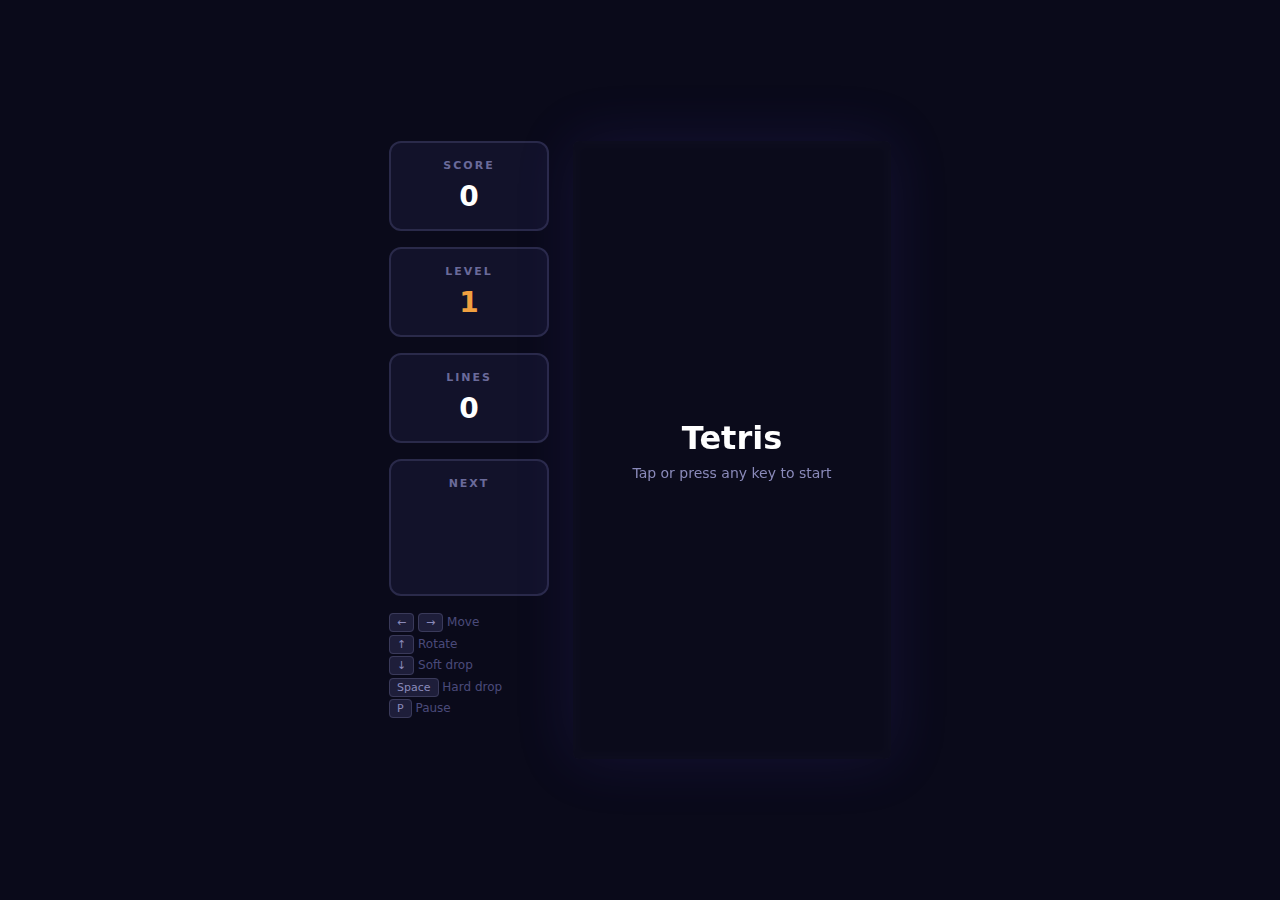
<file: index.html>
<!DOCTYPE html>
<html lang="en">
<head>
<meta charset="UTF-8">
<meta name="viewport" content="width=device-width, initial-scale=1.0, maximum-scale=1.0, user-scalable=no, viewport-fit=cover">
<meta name="apple-mobile-web-app-capable" content="yes">
<meta name="apple-mobile-web-app-status-bar-style" content="black-translucent">
<meta name="apple-mobile-web-app-title" content="Tetris">
<meta name="theme-color" content="#0a0a1a">
<link rel="manifest" href="manifest.json">
<link rel="apple-touch-icon" href="icons/apple-touch-icon.svg">
<title>Tetris</title>
<link rel="stylesheet" href="tetris.css">
</head>
<body>

<div class="game-wrapper">
  <div class="side-panel">
    <div class="panel-box">
      <h3>Score</h3>
      <div class="value" id="score">0</div>
    </div>
    <div class="panel-box">
      <h3>Level</h3>
      <div class="value level" id="level">1</div>
    </div>
    <div class="panel-box">
      <h3>Lines</h3>
      <div class="value" id="lines">0</div>
    </div>
    <div class="panel-box">
      <h3>Next</h3>
      <canvas id="next-canvas" width="100" height="80"></canvas>
    </div>
    <div class="controls keyboard-only">
      <kbd>&larr;</kbd> <kbd>&rarr;</kbd> Move<br>
      <kbd>&uarr;</kbd> Rotate<br>
      <kbd>&darr;</kbd> Soft drop<br>
      <kbd>Space</kbd> Hard drop<br>
      <kbd>P</kbd> Pause
    </div>
  </div>

  <div class="board-wrapper">
    <div class="board-container">
      <canvas id="game-canvas" width="300" height="600"></canvas>
    </div>
    <div class="overlay" id="overlay">
      <h2 id="overlay-title">Tetris</h2>
      <p id="overlay-msg">Tap or press any key to start</p>
    </div>
  </div>
</div>

<div class="touch-controls" id="touch-controls">
  <div class="touch-row">
    <button class="touch-btn" data-action="left" aria-label="Move left">&larr;</button>
    <button class="touch-btn" data-action="rotate" aria-label="Rotate">&circlearrowright;</button>
    <button class="touch-btn" data-action="down" aria-label="Soft drop">&darr;</button>
    <button class="touch-btn" data-action="drop" aria-label="Hard drop">&DoubleDownArrow;</button>
    <button class="touch-btn" data-action="right" aria-label="Move right">&rarr;</button>
    <button class="touch-btn" data-action="pause" aria-label="Pause">&#9646;&#9646;</button>
  </div>
</div>

<script type="module" src="js/main.js"></script>
<script>
if ('serviceWorker' in navigator) {
  navigator.serviceWorker.register('./sw.js');
}
</script>
</body>
</html>
</file>
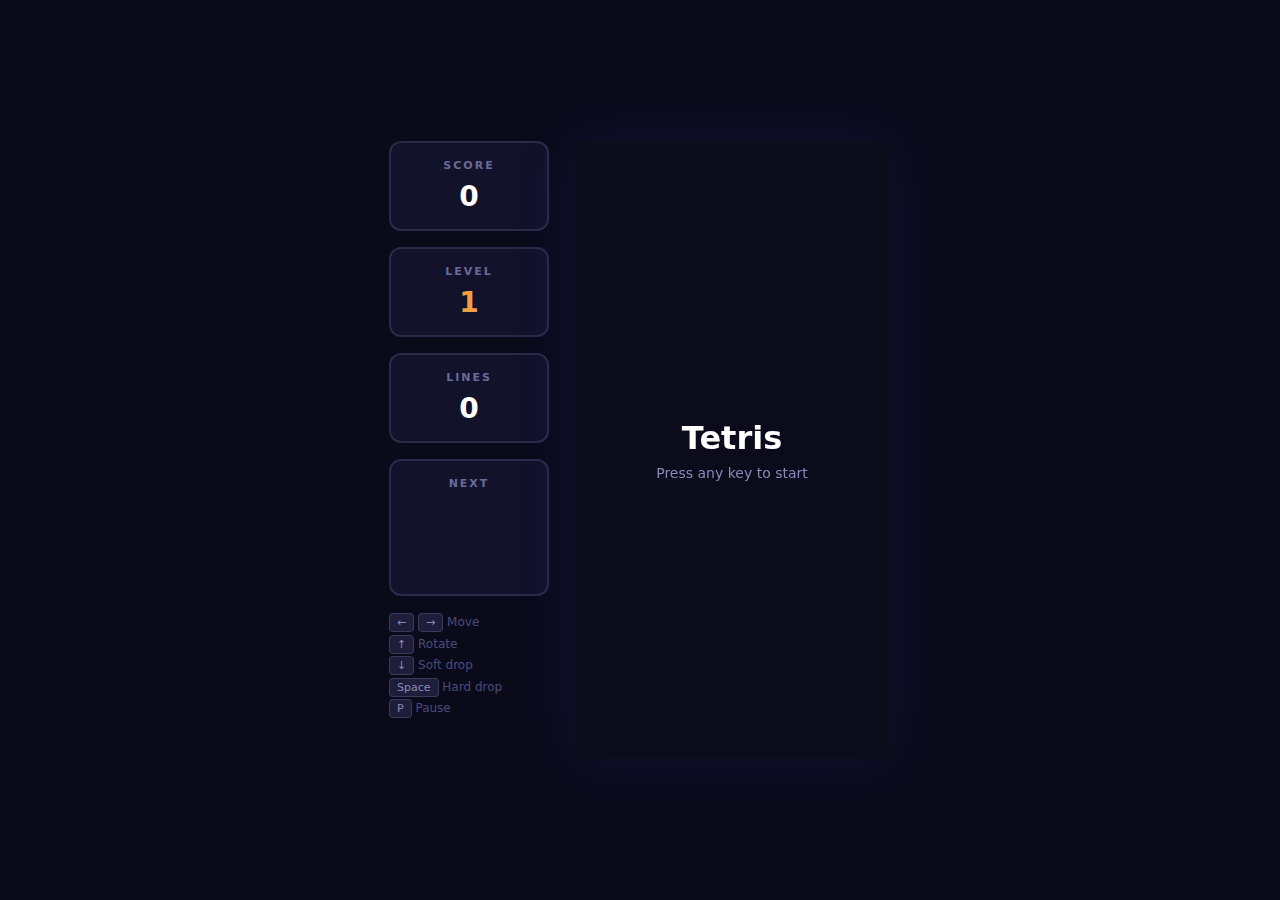
<file: tetris.html>
<!DOCTYPE html>
<html lang="en">
<head>
<meta charset="UTF-8">
<meta name="viewport" content="width=device-width, initial-scale=1.0">
<title>Tetris</title>
<link rel="stylesheet" href="tetris.css">
</head>
<body>

<div class="game-wrapper">
  <div class="side-panel">
    <div class="panel-box">
      <h3>Score</h3>
      <div class="value" id="score">0</div>
    </div>
    <div class="panel-box">
      <h3>Level</h3>
      <div class="value level" id="level">1</div>
    </div>
    <div class="panel-box">
      <h3>Lines</h3>
      <div class="value" id="lines">0</div>
    </div>
    <div class="panel-box">
      <h3>Next</h3>
      <canvas id="next-canvas" width="100" height="80"></canvas>
    </div>
    <div class="controls">
      <kbd>&larr;</kbd> <kbd>&rarr;</kbd> Move<br>
      <kbd>&uarr;</kbd> Rotate<br>
      <kbd>&darr;</kbd> Soft drop<br>
      <kbd>Space</kbd> Hard drop<br>
      <kbd>P</kbd> Pause
    </div>
  </div>

  <div class="board-wrapper">
    <div class="board-container">
      <canvas id="game-canvas" width="300" height="600"></canvas>
    </div>
    <div class="overlay" id="overlay">
      <h2 id="overlay-title">Tetris</h2>
      <p id="overlay-msg">Press any key to start</p>
    </div>
  </div>
</div>

<script type="module" src="js/main.js"></script>
</body>
</html>
</file>
<file: tetris.css>
* { margin: 0; padding: 0; box-sizing: border-box; }

body {
  background: #0a0a1a;
  display: flex;
  flex-direction: column;
  justify-content: center;
  align-items: center;
  min-height: 100vh;
  min-height: 100dvh;
  font-family: 'Segoe UI', system-ui, -apple-system, sans-serif;
  color: #e0e0e0;
  overflow: hidden;
  padding: env(safe-area-inset-top) env(safe-area-inset-right) env(safe-area-inset-bottom) env(safe-area-inset-left);
  -webkit-user-select: none;
  user-select: none;
  -webkit-touch-callout: none;
  touch-action: manipulation;
}

.game-wrapper {
  display: flex;
  gap: 24px;
  align-items: flex-start;
}

.side-panel {
  width: 160px;
  display: flex;
  flex-direction: column;
  gap: 16px;
}

.panel-box {
  background: #12122a;
  border: 2px solid #2a2a4a;
  border-radius: 12px;
  padding: 16px;
  text-align: center;
}

.panel-box h3 {
  font-size: 11px;
  text-transform: uppercase;
  letter-spacing: 2px;
  color: #6a6a9a;
  margin-bottom: 8px;
}

.panel-box .value {
  font-size: 28px;
  font-weight: 700;
  color: #fff;
  font-variant-numeric: tabular-nums;
}

.panel-box .value.level { color: #f0a040; }

#next-canvas {
  display: block;
  margin: 0 auto;
}

.board-container {
  background: #12122a;
  border: 3px solid #2a2a4a;
  border-radius: 12px;
  padding: 6px;
  box-shadow: 0 0 60px rgba(80, 60, 200, 0.15), inset 0 0 30px rgba(0,0,0,0.3);
}

#game-canvas {
  display: block;
  border-radius: 6px;
}

.controls {
  font-size: 12px;
  color: #4a4a7a;
  line-height: 1.8;
}

.controls kbd {
  background: #1e1e3a;
  border: 1px solid #3a3a5a;
  border-radius: 4px;
  padding: 2px 7px;
  font-family: inherit;
  font-size: 11px;
  color: #8a8aba;
}

.overlay {
  position: absolute;
  top: 0; left: 0; right: 0; bottom: 0;
  display: flex;
  flex-direction: column;
  justify-content: center;
  align-items: center;
  background: rgba(10, 10, 26, 0.85);
  border-radius: 6px;
  z-index: 10;
  backdrop-filter: blur(4px);
}

.overlay h2 {
  font-size: 32px;
  margin-bottom: 8px;
  color: #fff;
}

.overlay p {
  color: #8a8aba;
  font-size: 14px;
}

.overlay .final-score {
  font-size: 20px;
  color: #f0a040;
  margin: 8px 0 4px;
}

.board-wrapper {
  position: relative;
}

.line-clear-flash {
  animation: flashRow 0.3s ease-out;
}

@keyframes flashRow {
  0% { filter: brightness(3); }
  100% { filter: brightness(1); }
}

/* --- Touch controls --- */

.touch-controls {
  display: none;
  align-items: center;
  padding: 8px 0 calc(12px + env(safe-area-inset-bottom));
  width: 100%;
  max-width: 360px;
}

.touch-row {
  display: flex;
  gap: 6px;
  justify-content: center;
  width: 100%;
}

.touch-btn {
  background: #1a1a36;
  border: 2px solid #3a3a5a;
  border-radius: 10px;
  color: #c0c0e0;
  font-size: 20px;
  font-family: inherit;
  flex: 1;
  height: 50px;
  cursor: pointer;
  -webkit-tap-highlight-color: transparent;
  touch-action: manipulation;
}

.touch-btn:active {
  background: #2a2a50;
  border-color: #6a6aaa;
}

/* --- Mobile layout --- */

@media (max-width: 540px) {
  body {
    justify-content: flex-start;
    overflow: hidden;
  }

  .game-wrapper {
    flex-direction: column;
    align-items: center;
    gap: 6px;
  }

  .side-panel {
    flex-direction: row;
    flex-wrap: wrap;
    width: auto;
    gap: 6px;
    justify-content: center;
  }

  .panel-box {
    padding: 6px 12px;
    min-width: 0;
  }

  .panel-box h3 {
    font-size: 9px;
    margin-bottom: 2px;
  }

  .panel-box .value {
    font-size: 18px;
  }

  .panel-box:has(#next-canvas) {
    order: 4;
  }

  #next-canvas {
    width: 60px;
    height: 48px;
  }

  .keyboard-only {
    display: none;
  }

  .touch-controls {
    display: flex;
  }

  .board-container {
    padding: 4px;
  }

  #game-canvas {
    width: 280px;
    height: 560px;
  }
}

@media (max-height: 750px) and (max-width: 540px) {
  #game-canvas {
    width: 240px;
    height: 480px;
  }

  .touch-btn {
    height: 44px;
    font-size: 18px;
  }
}

@media (max-height: 650px) and (max-width: 540px) {
  #game-canvas {
    width: 200px;
    height: 400px;
  }

  .panel-box {
    padding: 4px 10px;
  }

  .panel-box .value {
    font-size: 16px;
  }
}
</file>
